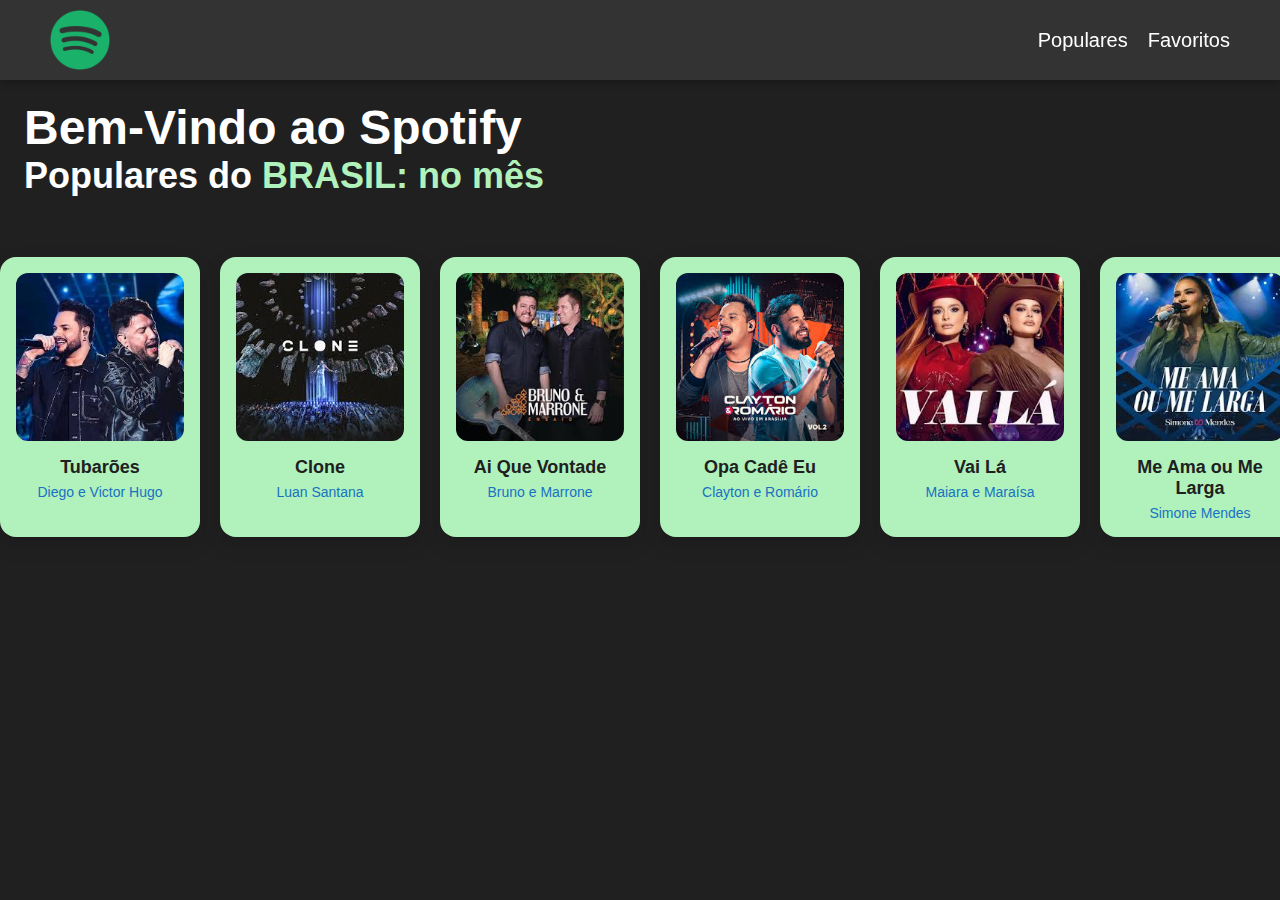
<file: index.html>
<!DOCTYPE html>
<html lang="en">
<head>
    <link rel="stylesheet" href="/styles.css">
    <meta charset="UTF-8">
    <meta name="viewport" content="width=device-width, initial-scale=1.0">
    <title>Spotify</title>
</head>
<body>

<header>
    <div class="container_cabecalho">
        <img src="/images/logoSpotfy.png" alt="logoSpotify">
        
        <nav>
            <ul>
                <li>Populares</li>
                <li> <a href="/favoritos.html">Favoritos</a></li>
            </ul>
        </nav>
    </div>
    </header>

<main>
    <div class="container_textos">
    <h1>Bem-Vindo ao Spotify</h1>
    <h2>Populares do <span>BRASIL: no mês</span></h2>
</div>


<section class="carrossel-container">
  <div class="carrossel">
    
    <div class="card-1">
      <img src="/images/tubaroes.png" alt="Tubarões">
      <h1>Tubarões</h1>
      <p>Diego e Victor Hugo</p>
    </div>

    <div class="card-1">
      <img src="/images/clone.png" alt="Clone">
      <h1>Clone</h1>
      <p>Luan Santana</p>
    </div>

    <div class="card-1">
      <img src="/images/aiquevontade.png" alt="Ai Que Vontade">
      <h1>Ai Que Vontade</h1>
      <p>Bruno e Marrone</p>
    </div>

    <div class="card-1">
      <img src="/images/opacadeeu.png" alt="Opa Cadê Eu">
      <h1>Opa Cadê Eu</h1>
      <p>Clayton e Romário</p>
    </div>

    <div class="card-1">
      <img src="/images/vaila.png" alt="Vai Lá">
      <h1>Vai Lá</h1>
      <p>Maiara e Maraísa</p>
    </div>

    <div class="card-1">
      <img src="/images/meamaoumelarga.png" alt="Me Ama ou Me Larga">
      <h1>Me Ama ou Me Larga</h1>
      <p>Simone Mendes</p>
    </div>

    <div class="card-1">
      <img src="/images/eusemvocenaoda.png" alt="Sem Você">
      <h1>Sem Você</h1>
      <p>Ana Castela, Agroplay & Léo Foguete</p>
    </div>

    <div class="card-1">
      <img src="/images/descerprabc.png" alt="Descer Pra BC">
      <h1>Descer Pra BC</h1>
      <p>Brenno e Matheus</p>
    </div>

    <div class="card-1">
      <img src="/images/sujeitohomem.png" alt="Sujeito Homem">
      <h1>Sujeito Homem</h1>
      <p>Guilherme e Benuto</p>
    </div>

    <div class="card-1">
      <img src="/images/ultimasaudade.png" alt="Última Saudade">
      <h1>Última Saudade</h1>
      <p>Henrique e Juliano</p>
    </div>

    <div class="card-1">
      <img src="/images/coracaopartido.png" alt="Coração Partido">
      <h1>Coração Partido</h1>
      <p>Menos é Mais</p>
    </div>

  </div>
</section>

</main>


</body>
</html>
</file>
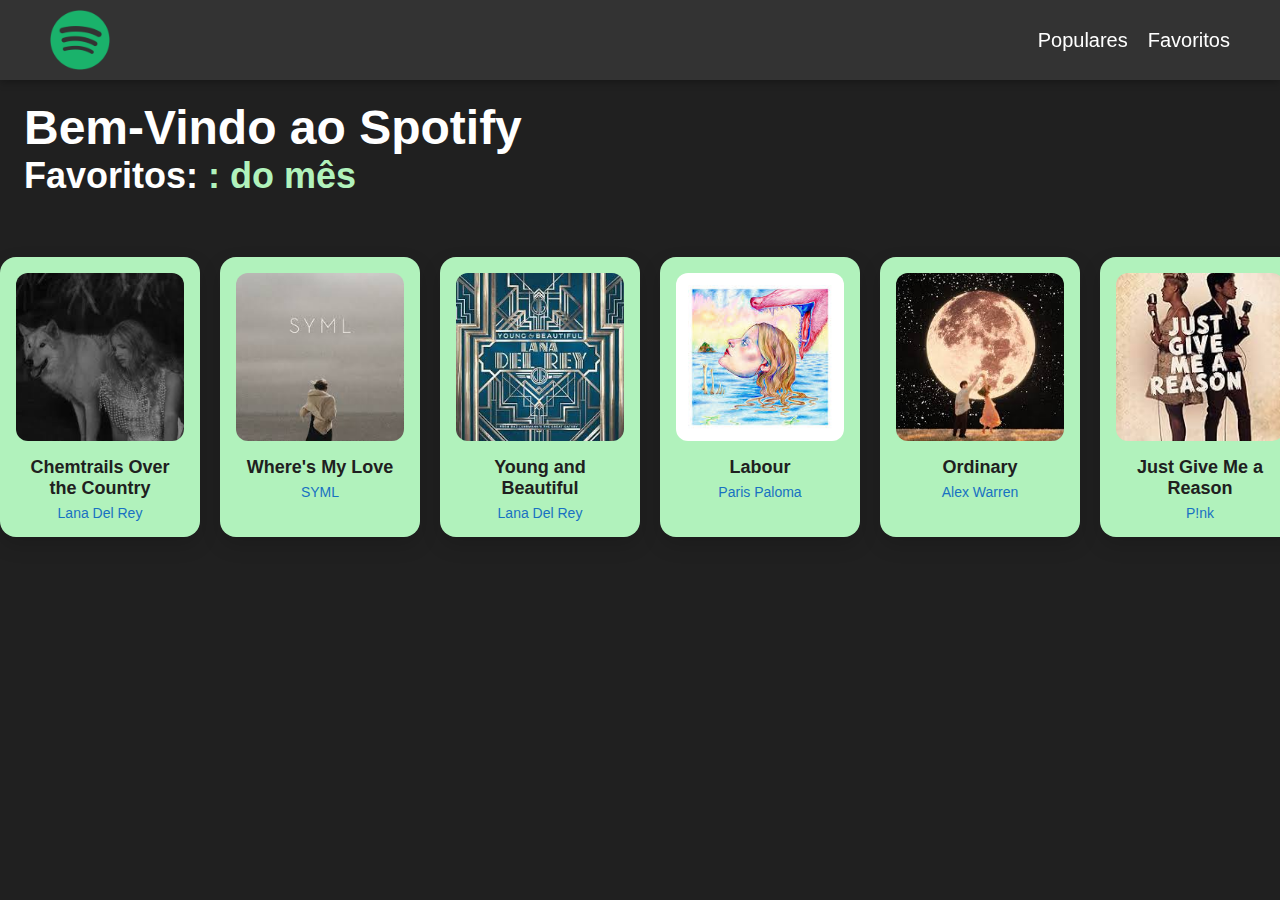
<file: favoritos.html>
<!DOCTYPE html>
<html lang="en">
<head>
    <link rel="stylesheet" href="/styles.css">
    <meta charset="UTF-8">
    <meta name="viewport" content="width=device-width, initial-scale=1.0">
    <title>SPOTIFY</title>
</head>
<body>

<header>
    <div class="container_cabecalho">
        <img src="/images/logoSpotfy.png" alt="logoSpotify">
        
        <nav>
            <ul>
                <li><a href="/index.html">Populares</a></li>
                <li>Favoritos</li>
            </ul>
        </nav>
    </div>
</header>

<main>
    <div class="container_textos">
        <h1>Bem-Vindo ao Spotify</h1>
        <h2>Favoritos: <span>: do mês</span></h2>
    </div>

    <section class="carrossel-container">
        <div class="carrossel">

            <div class="card-1">
                <img src="/images2/chemtrails.png" alt="Chemtrails Over the Country">
                <h1>Chemtrails Over the Country</h1>
                <p>Lana Del Rey</p>
            </div>

            <div class="card-1">
                <img src="/images2/wheresmylove.png" alt="Where's My Love">
                <h1>Where's My Love</h1>
                <p>SYML</p>
            </div>

            <div class="card-1">
                <img src="/images2/youngandbeautiful.png" alt="Young and Beautiful">
                <h1>Young and Beautiful</h1>
                <p>Lana Del Rey</p>
            </div>

            <div class="card-1">
                <img src="/images2/labour.png" alt="Labour">
                <h1>Labour</h1>
                <p>Paris Paloma</p>
            </div>

            <div class="card-1">
                <img src="/images2/ordinary.png" alt="Ordinary">
                <h1>Ordinary</h1>
                <p>Alex Warren</p>
            </div>

            <div class="card-1">
                <img src="/images2/justgivemeareason.png" alt="Just Give Me a Reason">
                <h1>Just Give Me a Reason</h1>
                <p>P!nk</p>
            </div>

            <div class="card-1">
                <img src="/images2/lethergo.png" alt="Let Her Go">
                <h1>Let Her Go</h1>
                <p>Passenger</p>
            </div>

            <div class="card-1">
                <img src="/images2/amorefe.png" alt="Amor e Fé">
                <h1>Amor e Fé</h1>
                <p>Hungria</p>
            </div>

        </div>
    </section>

</main>

</body>
</html>
</file>
<file: styles.css>
* {
    padding: 0;
    margin: 0;
    box-sizing: border-box;
}

body {
    background-color: #202020;
    font-family: Arial, Helvetica, sans-serif;
    color: white;
}

.container_cabecalho {
    padding: 0 50px;
    position: fixed;
    top: 0;
    width: 100%;
    background-color: #333;
    display: flex;
    justify-content: space-between;
    align-items: center;
    height: 80px;
    z-index: 1000;
    box-shadow: 0 2px 8px rgba(0, 0, 0, 0.3);
}

.container_cabecalho img {
    height: 60px;
}

nav ul {
    display: flex;
    list-style: none;
    font-size: 20px;
}

nav ul li {
    margin-left: 20px;
    color: white;
    cursor: pointer;
    transition: color 0.2s;
}

nav ul li:hover {
    color: #B1F2BC;
}

.container_textos {
    padding-left: 24px;
    margin-top: 100px;
    font-size: 24px;
}

span {
    color: #B1F2BC;
}

.card-1 {
    width: 200px;
    background-color: #B1F2BC;
    border-radius: 16px;
    transition: transform 0.3s, box-shadow 0.3s;
    box-shadow: 0 8px 20px rgba(0, 0, 0, 0.15);
    padding: 16px;
    text-align: center;
    flex-shrink: 0;
    scroll-snap-align: start;
}

.card-1:hover {
    
    transform: scale(1.05);
    box-shadow: 0 12px 25px rgba(0, 0, 0, 0.15);
}

.card-1 img {
    border-radius: 12px;
    width: 100%;
    height: auto;
    object-fit: cover;
    margin-bottom: 12px;
}

.card-1 h1 {
    font-size: 18px;
    color: #202020;
    margin-bottom: 6px;
}

.card-1 p {
    font-size: 14px;
    color: #1871C2;
}

.carrossel-container {
    overflow-x: auto;
    scroll-snap-type: x mandatory;
    -webkit-overflow-scrolling: touch;
    padding: 40px 20px;
    margin-top: 20px;
}

.carrossel {
    display: flex;
    gap: 20px;
}

.carrossel-container::-webkit-scrollbar {
  height: 10px;
}

.carrossel-container::-webkit-scrollbar-thumb {
  background: #888;
  border-radius: 4px;
}

.carrossel-container::-webkit-scrollbar-track {
  background: transparent;
}

a {
    text-decoration: none;
    color: white;
}

a:hover {
    color:#B1F2BC;
}
</file>
